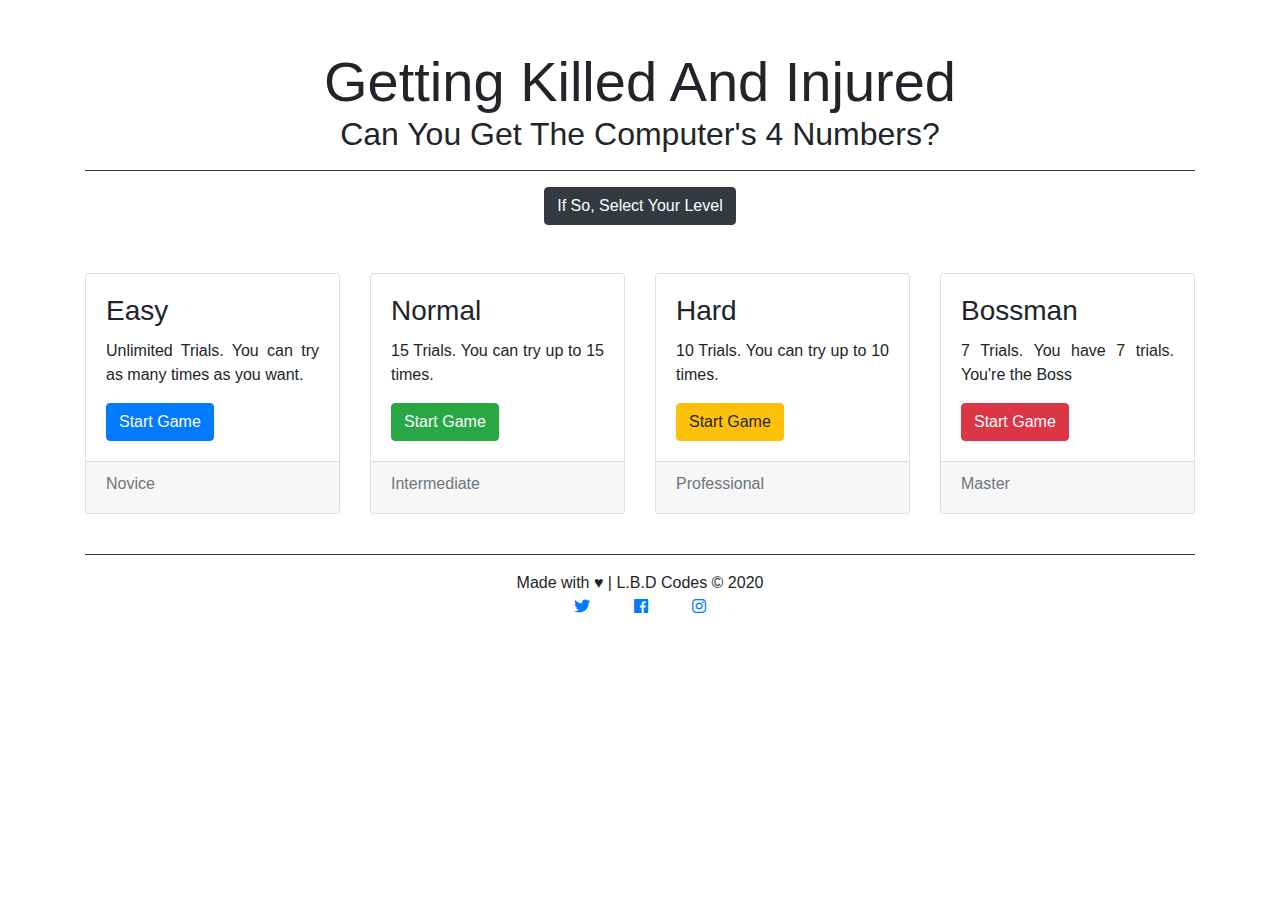
<file: index.html>
<!DOCTYPE html>
<html lang="en">
  <head>
    <meta charset="UTF-8" />
    <meta name="viewport" content="width=device-width, initial-scale=1.0" />
    <meta http-equiv="X-UA-Compatible" content="ie=edge" />
    <meta
      name="description"
      content="A guessing game where users try to get the computer's 4 secret number between 1 to 9"
    />
    <meta
      name="keywords"
      content="game, application, guessing game, brain game, HTML, CSS, JS, BOOTSTRAP, application"
    />
    <meta name="author" content="Lambe Boluwatife" />
    <title>GKAI</title>
    <link rel="stylesheet" type="text/css" href="css/main.css" />
    <link rel="stylesheet" href="fontawesome/css/fontawesome.css" />
    <link rel="stylesheet" href="fontawesome/css/solid.css" />
    <link rel="stylesheet" href="fontawesome/css/brands.css" />
    <link rel="stylesheet" href="BOOTSTRAP/css/bootstrap.min.css" />
    <link
      rel="icon"
      type="image"
      href="https://tse3.mm.bing.net/th?id=OIP.omV4YkKbFAz8F5htAT6AMQHaD2&pid=Api&P=0&w=313&h=164"
    />
  </head>
  <body>
    <div class="container">
      <div class="text-center display-4 mt-5">
        Getting Killed And Injured
      </div>
      <div class="text-center">
        <h2>Can You Get The Computer's 4 Numbers?</h2>
      </div>
      <hr class="bg-dark" />
      <center><div class="btn btn-dark">If So, Select Your Level</div></center>
      <div class="row mt-5">
        <div class="col-md-3">
          <div class="card-deck">
            <div class="card">
              <div class="card-body">
                <h3 class="card-title">Easy</h3>
                <p>Unlimited Trials. You can try as many times as you want.</p>
                <a href="easy.html" target="_self"
                  ><div class="btn btn-primary">
                    Start Game
                  </div></a
                >
              </div>
              <div class="card-footer">
                <h6 class="text-muted">
                  Novice
                </h6>
              </div>
            </div>
          </div>
        </div>

        <div class="col-md-3">
          <div class="card-deck">
            <div class="card">
              <div class="card-body">
                <h3 class="card-title">Normal</h3>
                <p>15 Trials. You can try up to 15 times.</p>
                <a href="normal.html" target="_self"
                  ><div class="btn btn-success">
                    Start Game
                  </div></a
                >
              </div>
              <div class="card-footer">
                <h6 class="text-muted">
                  Intermediate
                </h6>
              </div>
            </div>
          </div>
        </div>

        <div class="col-md-3">
          <div class="card-deck">
            <div class="card">
              <div class="card-body">
                <h3 class="card-title">Hard</h3>
                <p>10 Trials. You can try up to 10 times.</p>
                <a href="hard.html" target="_self"
                  ><div class="btn btn-warning">
                    Start Game
                  </div></a
                >
              </div>
              <div class="card-footer">
                <h6 class="text-muted">
                  Professional
                </h6>
              </div>
            </div>
          </div>
        </div>

        <div class="col-md-3">
          <div class="card-deck">
            <div class="card">
              <div class="card-body">
                <h3 class="card-title">Bossman</h3>
                <p>7 Trials. You have 7 trials. You're the Boss</p>
                <a href="bossman.html" target="_self"
                  ><div class="btn btn-danger">
                    Start Game
                  </div></a
                >
              </div>
              <div class="card-footer">
                <h6 class="text-muted">
                  Master
                </h6>
              </div>
            </div>
          </div>
        </div>
      </div>
    </div>

    <br />
    <div class="container">
      <hr class="bg-dark" />
      <!-- footer -->
      <footer>
        <div class="text-center">
          Made with &hearts; | L.B.D Codes &copy; 2020
          <div class="">
            <div class="social">
              <a href="https://twitter.com/LBD_codes " target="_blank"
                ><i class="fab fa-twitter"></i
              ></a>
            </div>
            <div class="social">
              <a
                href="https://web.facebook.com/boluwatife.lambe.5"
                target="_blank"
                ><i class="fab fa-facebook"></i
              ></a>
            </div>
            <div class="social">
              <a href="https://www.instagram.com/lbd_codes/" target="_blank"
                ><i class="fab fa-instagram"></i
              ></a>
            </div>
          </div>
        </div>
      </footer>
    </div>
  </body>
</html>
</file>
<file: css/main.css>
/* body {
  padding: 25px;
  background-color: white;
  color: black;
}

.dark-mode {
  background-color: black;
  color: white;
} */

footer {
  align-items: center;
}

.social {
  display: inline;
  padding-left: 20px;
  padding-right: 20px;
  color: white;
}

/* The Modal (background) */
.modal2 {
  display: none; /* Hidden by default */
  position: fixed; /* Stay in place */
  z-index: 1; /* Sit on top */
  padding-top: 100px; /* Location of the box */
  left: 0;
  top: 0;
  width: 100%; /* Full width */
  height: 100%; /* Full height */
  overflow: auto; /* Enable scroll if needed */
  background-color: rgb(0, 0, 0); /* Fallback color */
  background-color: rgba(0, 0, 0, 0.4); /* Black w/ opacity */
}

/* Modal Content */
.modal2-content {
  position: relative;
  background-color: #fefefe;
  margin: auto;
  padding: 0;
  border: 1px solid #888;
  width: 80%;
  box-shadow: 0 4px 8px 0 rgba(0, 0, 0, 0.2), 0 6px 20px 0 rgba(0, 0, 0, 0.19);
  -webkit-animation-name: animatetop;
  -webkit-animation-duration: 0.4s;
  animation-name: animatetop;
  animation-duration: 0.4s;
}

/* Add Animation */
@-webkit-keyframes animatetop {
  from {
    top: -300px;
    opacity: 0;
  }
  to {
    top: 0;
    opacity: 1;
  }
}

@keyframes animatetop {
  from {
    top: -300px;
    opacity: 0;
  }
  to {
    top: 0;
    opacity: 1;
  }
}

/* The Close Button */
.close {
  color: white;
  float: right;
  font-size: 28px;
  font-weight: bold;
}

.close:hover,
.close:focus {
  color: #000;
  text-decoration: none;
  cursor: pointer;
}

.modal2-header {
  padding: 2px 16px;
  background-color: #5cb85c;
  color: white;
}

.modal2-body {
  padding: 2px 16px;
}

.modal2-footer {
  padding: 2px 16px;
  background-color: #5cb85c;
  color: white;
}

.replay {
  display: none;
}

.home {
  display: none;
}

p {
  text-align: justify;
}

.alert-danger {
  border: 2px solid red;
}
.alert-warning {
  border-radius: 2px solid #ffc107;
}

/* The Modal (background) */
.modal3 {
  display: none; /* Hidden by default */
  position: fixed; /* Stay in place */
  z-index: 1; /* Sit on top */
  padding-top: 100px; /* Location of the box */
  left: 0;
  top: 0;
  width: 100%; /* Full width */
  height: 100%; /* Full height */
  overflow: auto; /* Enable scroll if needed */
  background-color: rgb(0, 0, 0); /* Fallback color */
  background-color: rgba(0, 0, 0, 0.4); /* Black w/ opacity */
}

/* Modal Content */
.modal3-content {
  position: relative;
  background-color: #fefefe;
  margin: auto;
  padding: 0;
  border: 1px solid #888;
  width: 80%;
  box-shadow: 0 4px 8px 0 rgba(0, 0, 0, 0.2), 0 6px 20px 0 rgba(0, 0, 0, 0.19);
  -webkit-animation-name: animatetop;
  -webkit-animation-duration: 0.4s;
  animation-name: animatetop;
  animation-duration: 0.4s;
}

/* Add Animation */
@-webkit-keyframes animatetop {
  from {
    top: -300px;
    opacity: 0;
  }
  to {
    top: 0;
    opacity: 1;
  }
}

@keyframes animatetop {
  from {
    top: -300px;
    opacity: 0;
  }
  to {
    top: 0;
    opacity: 1;
  }
}

/* The Close Button */
.close {
  color: white;
  float: right;
  font-size: 28px;
  font-weight: bold;
}

.close:hover,
.close:focus {
  color: #000;
  text-decoration: none;
  cursor: pointer;
}

.modal3-header {
  padding: 2px 16px;
  background-color: darkred;
  color: white;
}

.modal3-body {
  padding: 2px 16px;
}

.modal3-footer {
  padding: 2px 16px;
  background-color: darkred;
  color: white;
}
</file>
<file: fontawesome/css/solid.css>
/*!
 * Font Awesome Free 5.5.0 by @fontawesome - https://fontawesome.com
 * License - https://fontawesome.com/license/free (Icons: CC BY 4.0, Fonts: SIL OFL 1.1, Code: MIT License)
 */
@font-face {
  font-family: 'Font Awesome 5 Free';
  font-style: normal;
  font-weight: 900;
  src: url("../webfonts/fa-solid-900.eot");
  src: url("../webfonts/fa-solid-900.eot?#iefix") format("embedded-opentype"), url("../webfonts/fa-solid-900.woff2") format("woff2"), url("../webfonts/fa-solid-900.woff") format("woff"), url("../webfonts/fa-solid-900.ttf") format("truetype"), url("../webfonts/fa-solid-900.svg#fontawesome") format("svg"); }

.fa,
.fas {
  font-family: 'Font Awesome 5 Free';
  font-weight: 900; }
</file>
<file: fontawesome/css/brands.css>
/*!
 * Font Awesome Free 5.5.0 by @fontawesome - https://fontawesome.com
 * License - https://fontawesome.com/license/free (Icons: CC BY 4.0, Fonts: SIL OFL 1.1, Code: MIT License)
 */
@font-face {
  font-family: 'Font Awesome 5 Brands';
  font-style: normal;
  font-weight: normal;
  src: url("../webfonts/fa-brands-400.eot");
  src: url("../webfonts/fa-brands-400.eot?#iefix") format("embedded-opentype"), url("../webfonts/fa-brands-400.woff2") format("woff2"), url("../webfonts/fa-brands-400.woff") format("woff"), url("../webfonts/fa-brands-400.ttf") format("truetype"), url("../webfonts/fa-brands-400.svg#fontawesome") format("svg"); }

.fab {
  font-family: 'Font Awesome 5 Brands'; }
</file>
